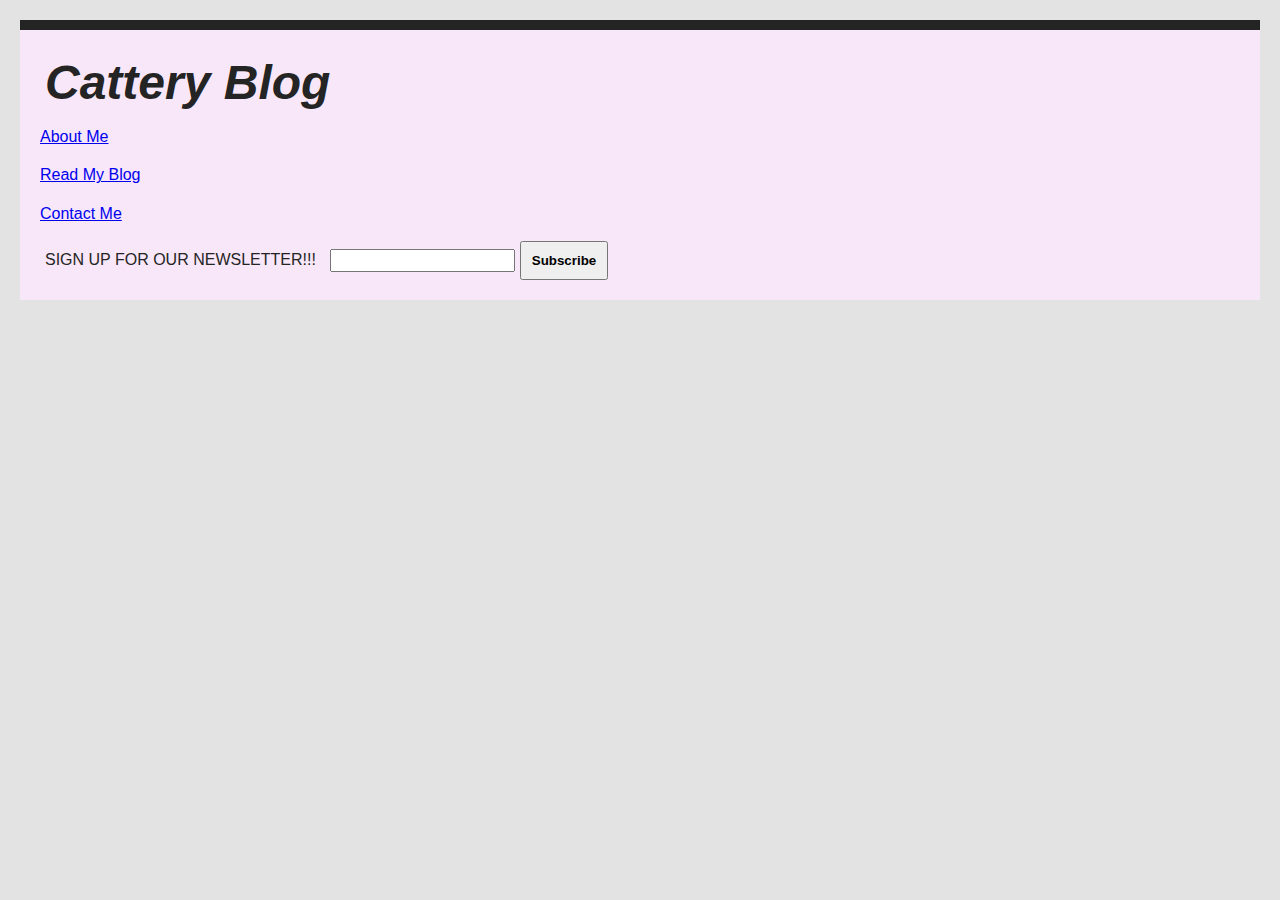
<file: index.html>
<!DOCTYPE html>
<html lang="en">
<head>
    <meta charset="UTF-8">
    <meta http-equiv="X-UA-Compatible" content="IE=edge">
    <meta name="viewport" content="width=device-width, initial-scale=1.0">
    <link rel="stylesheet" href="style.css">
    <title>Blog</title>
</head>
<body>
    <h1>Cattery Blog</h1>
    <p><a href=about.html>About Me</a></p>
    <p><a href=blog.html>Read My Blog</a></p>
    <p><a href=contact.html>Contact Me</a></p>

    <section>
        <form>
            <label>
                SIGN UP FOR OUR NEWSLETTER!!!
                <input type="text">
            </label>
            <button>Subscribe</button>
        </form>
    </section>
</body>
</html>
</file>
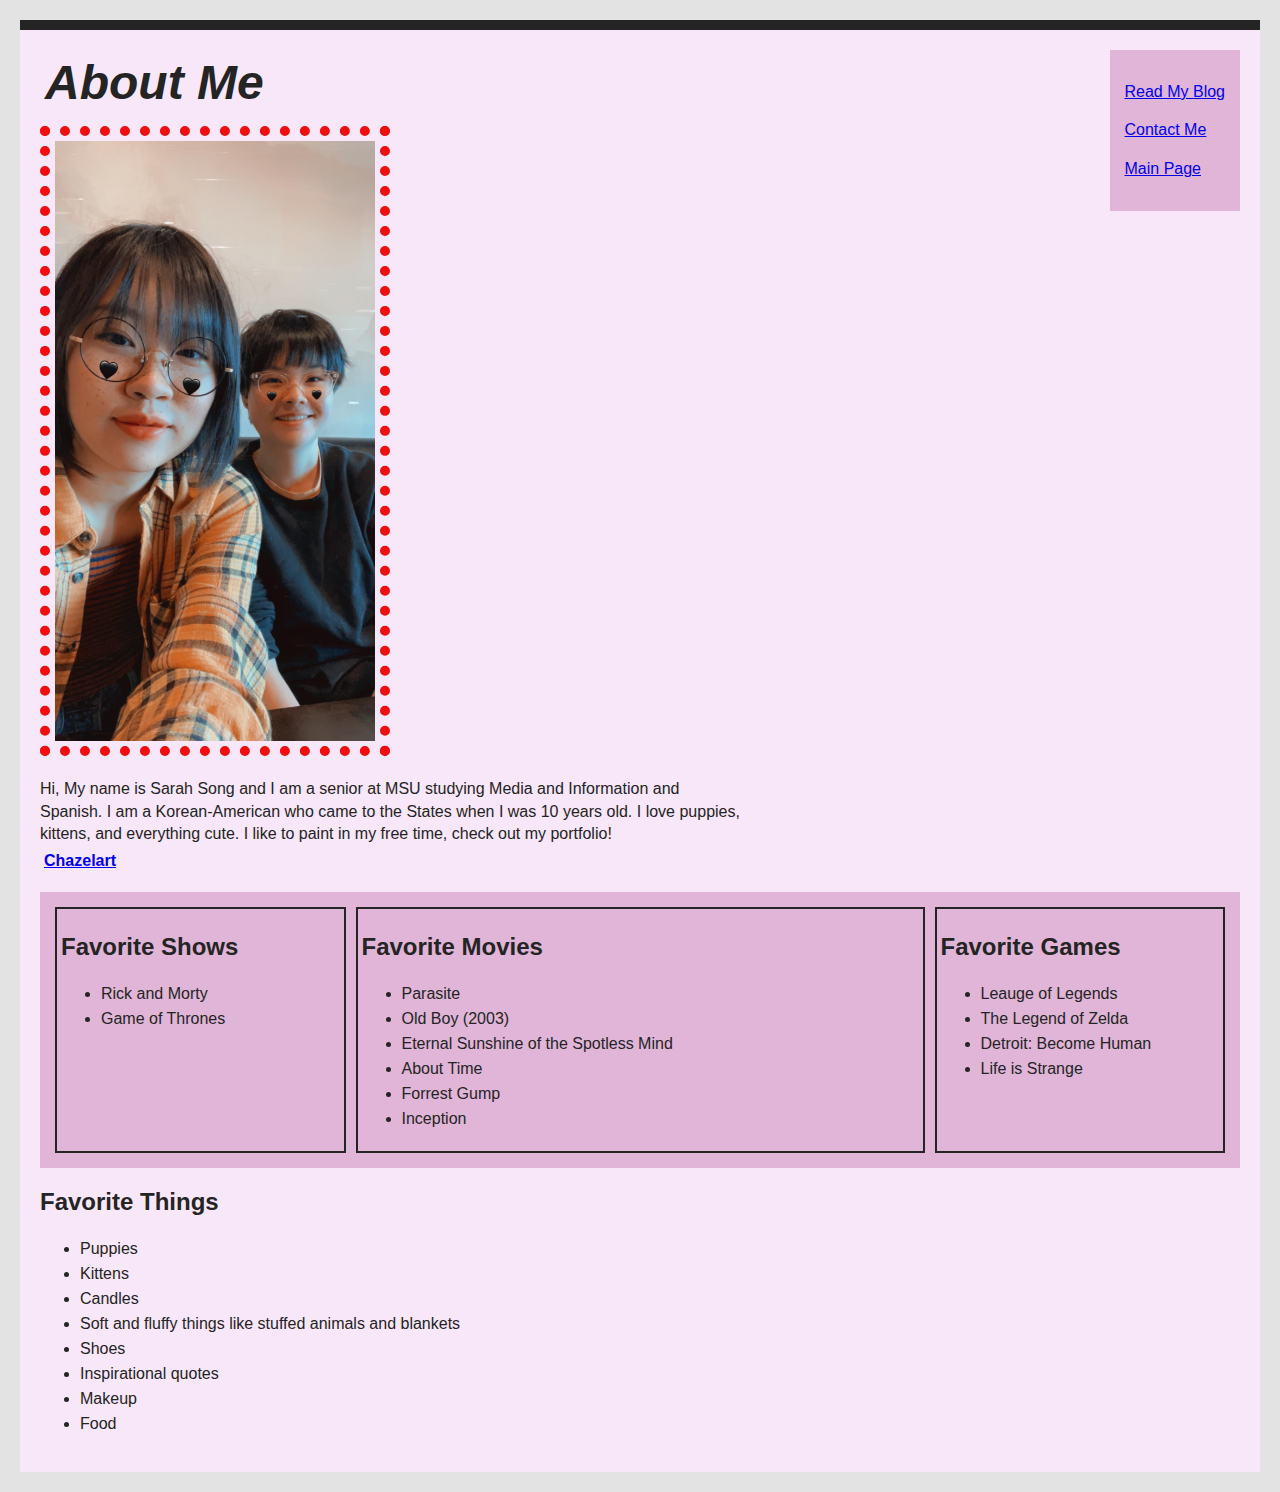
<file: about.html>
<!DOCTYPE html>
<html lang="en">
<head>
    <meta charset="UTF-8">
    <meta http-equiv="X-UA-Compatible" content="IE=edge">
    <meta name="viewport" content="width=device-width, initial-scale=1.0">
    <link rel="stylesheet" href="style.css">
    <title>About Me</title>
</head>
<body>

    <div class = nav>
        <p><a href=blog.html>Read My Blog</a></p>
        <p><a href=contact.html>Contact Me</a></p>
        <p><a href=index.html>Main Page</a></p>
    </div>
    


    <H1>About Me</H1>
    <p><img src="Me.jpg" alt="Me"></p>
    <p>Hi, My name is Sarah Song and I am a senior at MSU studying Media and Information and Spanish. I am a Korean-American who came to the States when I was 10 years old. I love puppies, kittens, and everything cute.
    I like to paint in my free time, check out my portfolio! <strong><a href=https://chazelart.carrd.co/>Chazelart</a></strong></p>
    <section class = "flex2">
    <div class = "shows">
    <h2>Favorite Shows</h2>
    <ul>
        <li>Rick and Morty</li>
        <li>Game of Thrones</li>
    </ul>
    </div>
    <div class = "movies">
    <H2>Favorite Movies</H2>
    <ul>
        <li>Parasite</li>
        <li>Old Boy (2003)</li>
        <li>Eternal Sunshine of the Spotless Mind</li>
        <li>About Time</li>
        <li>Forrest Gump</li>
        <li>Inception</li>
    </ul>
    </div>
    <div class = "games">
    <H2>Favorite Games</H2>
    <ul>
        <li>Leauge of Legends</li>
        <li>The Legend of Zelda</li>
        <li>Detroit: Become Human</li>
        <li>Life is Strange</li>
    </ul>
    </div>
    
    </section>

    <H2>Favorite Things</H2>
    <ul>
        <li>Puppies</li>
        <li>Kittens</li>
        <li>Candles</li>
        <li>Soft and fluffy things like stuffed animals and blankets</li>
        <li>Shoes</li>
        <li>Inspirational quotes</li>
        <li>Makeup</li>
        <li>Food</li>
    </ul>
</body>
</html>
</file>
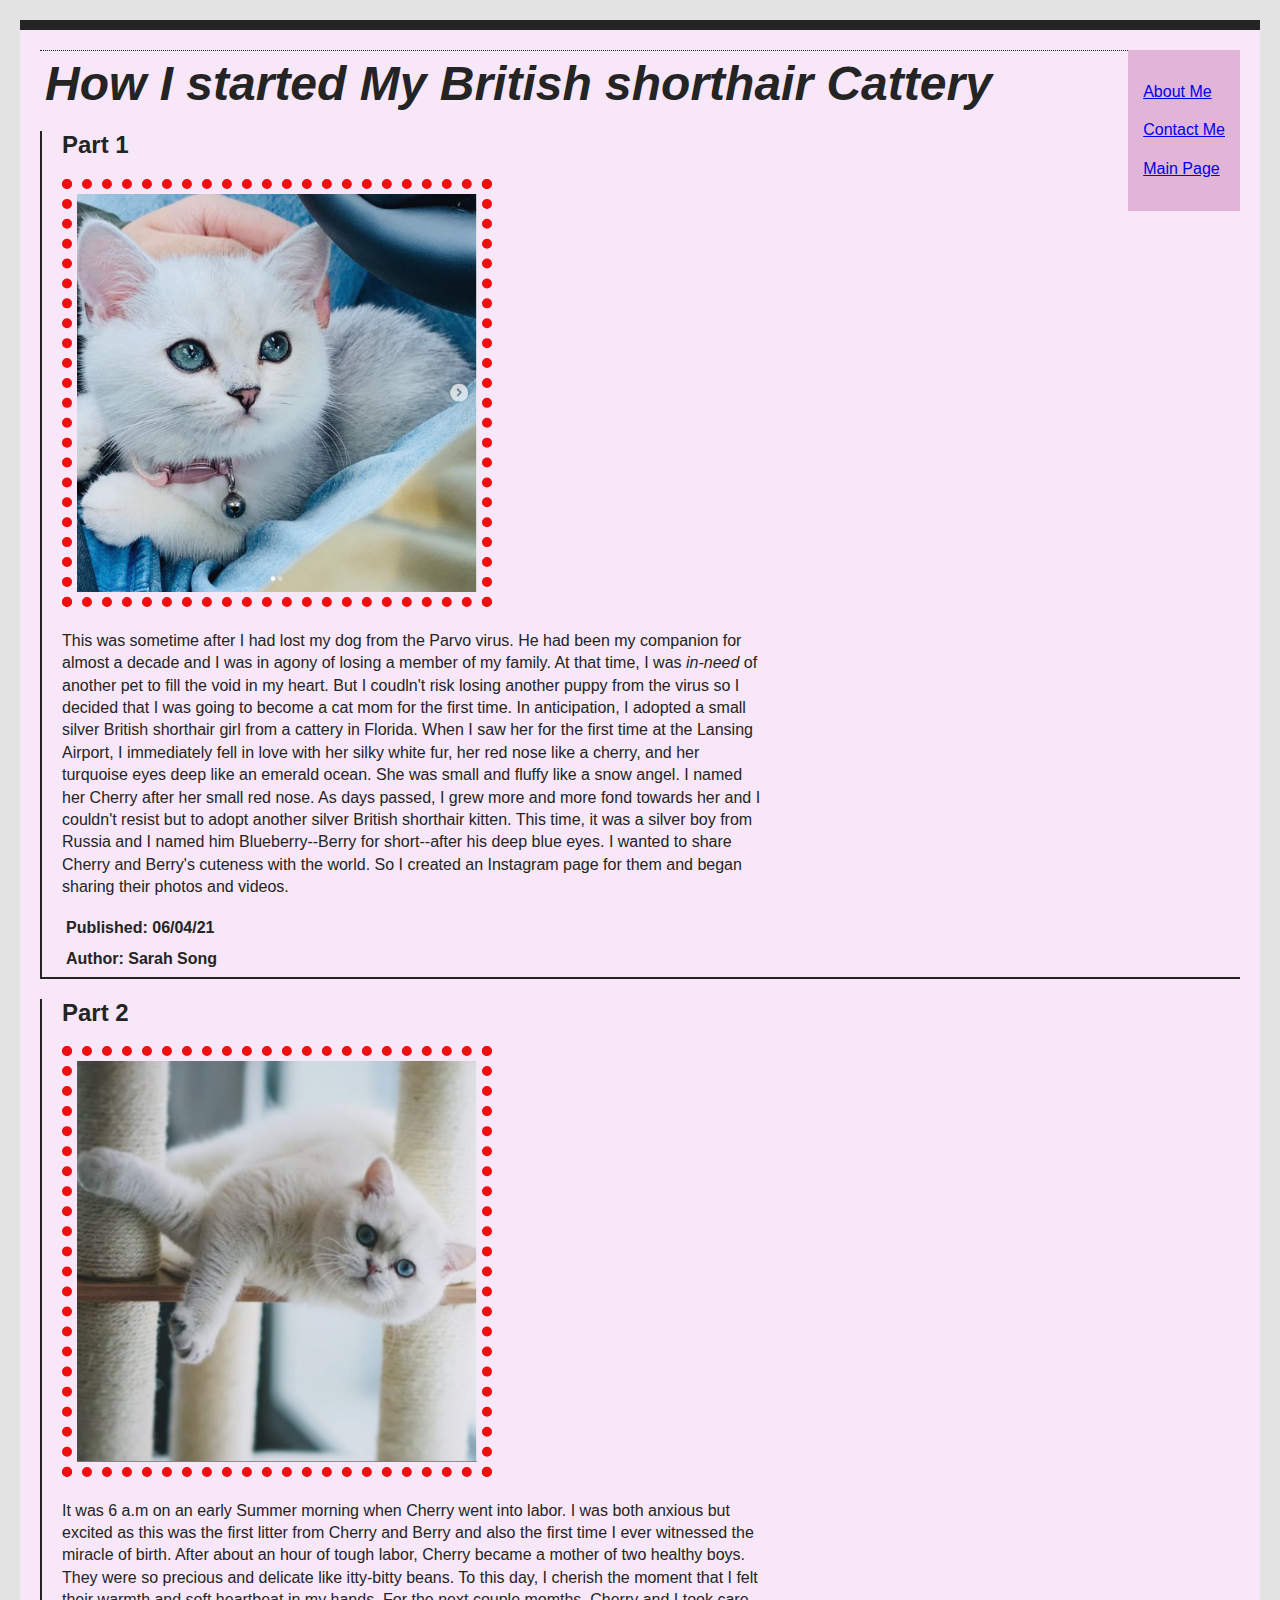
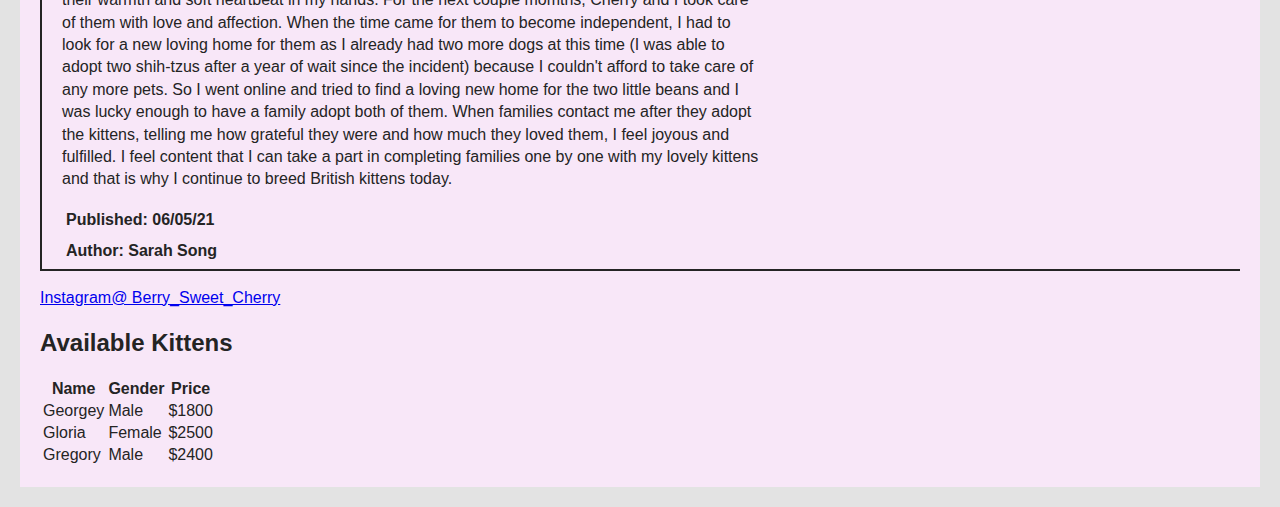
<file: blog.html>
<!DOCTYPE html>
<html lang="en">
<head>
    <meta charset="UTF-8">
    <meta http-equiv="X-UA-Compatible" content="IE=edge">
    <meta name="viewport" content="width=device-width, initial-scale=1.0">
    <link rel="stylesheet" href="style.css">
    <title>Blog</title>
</head>
<body>

    <div class = nav>
        <p><a href=about.html>About Me</a></p>
        <p><a href=contact.html>Contact Me</a></p>
        <p><a href=index.html>Main Page</a></p>
    </div>

    <section id = "blog">
    <h1>How I started My British shorthair Cattery</h1>


    <article class = "blog-post"> 
    <h2>Part 1</h2>
    <p><img src="Cherry.png" alt="cherry"></p>
    <p>
    This was sometime after I had lost my dog from the Parvo virus. He had been my companion for almost a decade and I was in agony of losing a member of my family. At that time, I was <em>in-need</em> of another pet to fill the void in my heart.
    But I coudln't risk losing another puppy from the virus so I decided that I was going to become a cat mom for the first time. In anticipation, I adopted a small silver British shorthair girl from a cattery in Florida.
    When I saw her for the first time at the Lansing Airport, I immediately fell in love with her silky white fur, her red nose like a cherry, and her turquoise eyes deep like an emerald ocean.
    She was small and fluffy like a snow angel. I named her Cherry after her small red nose. As days passed, I grew more and more fond towards her and I couldn't resist but to adopt another silver British shorthair kitten.
    This time, it was a silver boy from Russia and I named him Blueberry--Berry for short--after his deep blue eyes. I wanted to share Cherry and Berry's cuteness with the world.
    So I created an Instagram page for them and began sharing their photos and videos.
    </p>
    <strong>Published: 06/04/21 </strong>
    <strong>Author: Sarah Song</strong> 
    </article>

    <article class = "blog-post"> 
    <h2>Part 2</h2>
    <p><img src="Berry.png" alt="berry"></p>
    <p> It was 6 a.m on an early Summer morning when Cherry went into labor. I was both anxious but excited as this was the first litter from Cherry and Berry and also the first time I ever witnessed the miracle of birth.
        After about an hour of tough labor, Cherry became a mother of two healthy boys. They were so precious and delicate like itty-bitty beans. To this day, I cherish the moment that I felt their warmth and soft heartbeat in my hands.
        For the next couple momths, Cherry and I took care of them with love and affection. When the time came for them to become independent, I had to look for a new loving home for them as I already had two more dogs at this time
        (I was able to adopt two shih-tzus after a year of wait since the incident) because I couldn't afford to take care of any more pets.
        So I went online and tried to find a loving new home for the two little beans and I was lucky enough to have a family adopt both of them. When families contact me after they adopt the kittens, telling me how grateful they were and how much they loved them,
        I feel joyous and fulfilled. I feel content that I can take a part in completing families one by one with my lovely kittens and that is why I continue to breed British kittens today.
    </p>   
    <strong>Published: 06/05/21</strong> 
    <strong>Author: Sarah Song</strong> 
    </article>

    
    <p><a href=https://www.instagram.com/berry_sweet_cherry/>Instagram@ Berry_Sweet_Cherry</a></p>

    </section>


    <h2>Available Kittens</h2>
    <table>
    <tr>
        <th class = "col1">Name</th>
        <th class = "col2">Gender</th>
        <th class = "col3">Price</th>
    </tr>
    <tr>
        <td class = "col1">Georgey</td>
        <td class = "col2">Male</td>
        <td class = "col3">$1800</td>
    </tr>
    <tr>
        <td class = "col1">Gloria</td>
        <td class = "col2">Female</td>
        <td class = "col3">$2500</td>
    </tr>
    <tr>
        <td class = "col1">Gregory</td>
        <td class = "col2">Male</td>
        <td class = "col3">$2400</td>
    </tr>
</table>
</body>
</html>
</file>
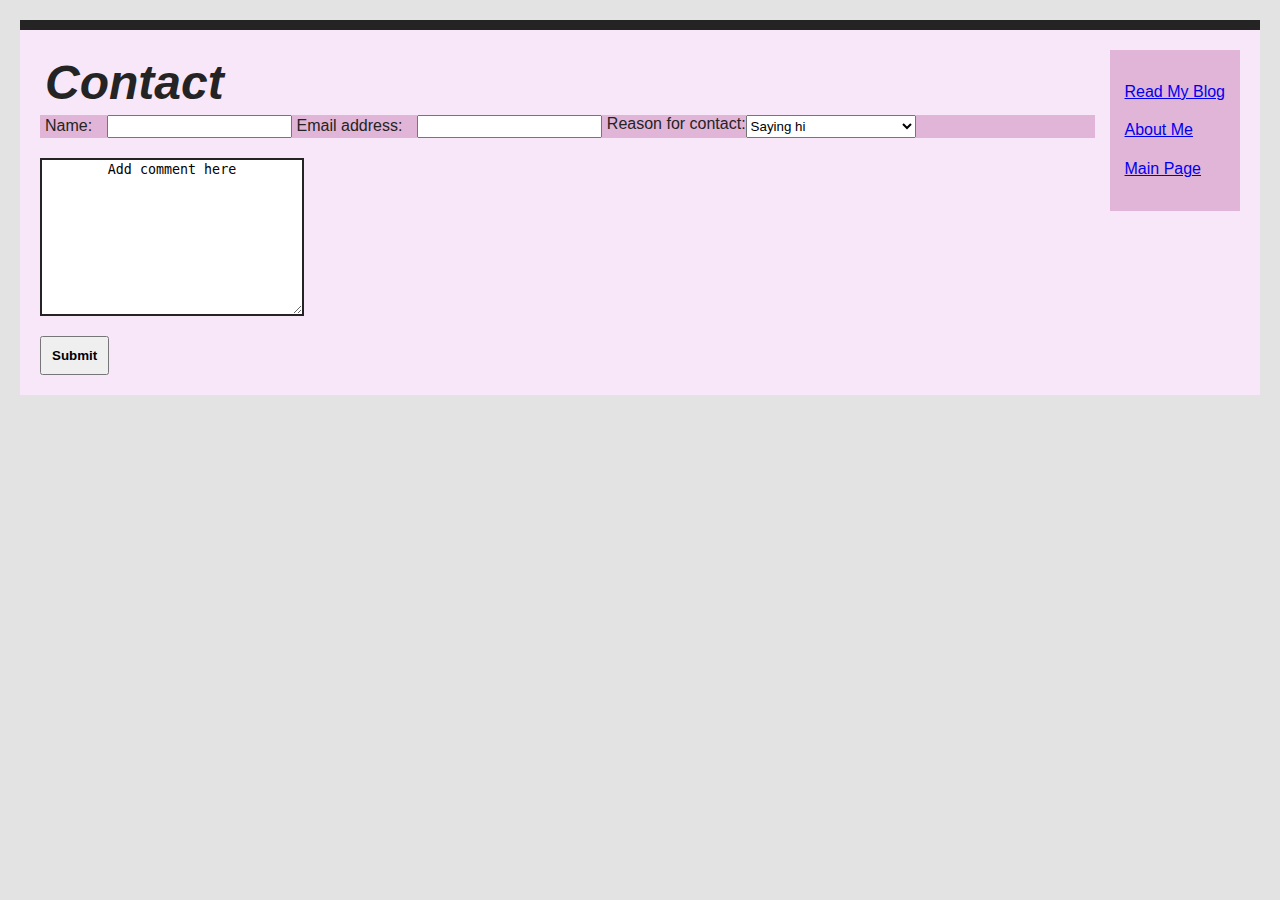
<file: contact.html>
<!DOCTYPE html>
<html lang="en">
<head>
    <meta charset="UTF-8">
    <meta http-equiv="X-UA-Compatible" content="IE=edge">
    <meta name="viewport" content="width=device-width, initial-scale=1.0">
    <link rel="stylesheet" href="style.css">
    <title>Contact Me</title>
</head>
<body>

    <div class = nav>
        <p><a href=blog.html>Read My Blog</a></p>
        <p><a href=about.html>About Me</a></p>
        <p><a href=index.html>Main Page</a></p>
    </div>

    <h1>Contact</h1>
    <section>
        <form>
            <div class = "flex">
                <label class = "name">
                    Name:
                    <input type="text">
                </label>
                <label class = "email">
                    Email address:
                    <input type="email">
                </label>
                <label class = "reasons">
                    Reason for contact:
                </label>
            <select id="reason" name="reasons">
                <option value="saying hi">Saying hi</option>
                <option value="looking for a contractor">looking for a contractor</option>
                <option value="interested in an interview">interested in an interview</option>

            </select>
           </div>
            <textarea name="Add comment here" rows="10" cols="30">Add comment here</textarea>
            <button>Submit</button>

        </form>
    </section>
</body>
</html>
</file>
<file: style.css>
html {
    background: #e3e3e3
}

body {
    font-family: Arial, Helvetica, sans-serif; 
    margin: 20px;
    padding: 20px;
    color: #242424;
    border-top: 10px solid #242424;
    background: #f8e7f8;
}

h1 {
    font-size: 3em;
    font-family:'Franklin Gothic Medium', 'Arial Narrow', Arial, sans-serif;
    font-style:oblique;
    margin: 5px;
}

p {
    line-height: 1.4em;
    max-width: 700px;
}

#blog {
    border-top: 1px dotted #242424;
}

.blog-post {
    padding-left: 20px;
    border-bottom: 2px solid #242424;
    border-left: 2px solid #242424;
}
label {
    margin-left: 5px;
}
input {
    margin-left: 10px;
    padding: 2px;
}
input[type = "email"] {
    color:blue;
}
textarea {
    margin-top: 20px;
    margin-bottom: 20px;
    border: 2px solid #242424;
    display: block;
    text-align: center;
    
    
}

img {
    border: 10px dotted #f00e0e;
    padding: 5px;
    max-width: 400px;
    max-height: 600px;
}
strong {
    display: block;
    padding: 4px;
    margin-bottom: 5px;
}
button {
    padding: 10px;
    font-weight: bolder;
}
ul {
    line-height: 25px;
}
.nav {
    margin-left: 15px;
    margin-bottom: 15px;
    padding: 15px;
    background-color: rgb(224, 181, 215);
    
    position: sticky;
    float: right;
    top: 0;
}
.flex {
    background: rgb(224, 181, 215);
    display: flex;
}
.flex2 {
    display: flex;
    padding: 10px;
    background-color: rgb(224, 181, 215);
}
.shows {
   flex: 1; 
   margin: 5px;
   padding: 4px;
   border: 2px solid #242424;
}
.movies {
    flex: 2;
    margin: 5px;
    padding: 4px;
    border: 2px solid #242424;

}
.games {
    flex: 1;
    margin: 5px;
    padding: 4px;
    border: 2px solid #242424;

}

@media (max-width: 400px) {
    body {
        background: #97d6e5;
        font-family: Verdana, Geneva, Tahoma, sans-serif;
    }
}
</file>
